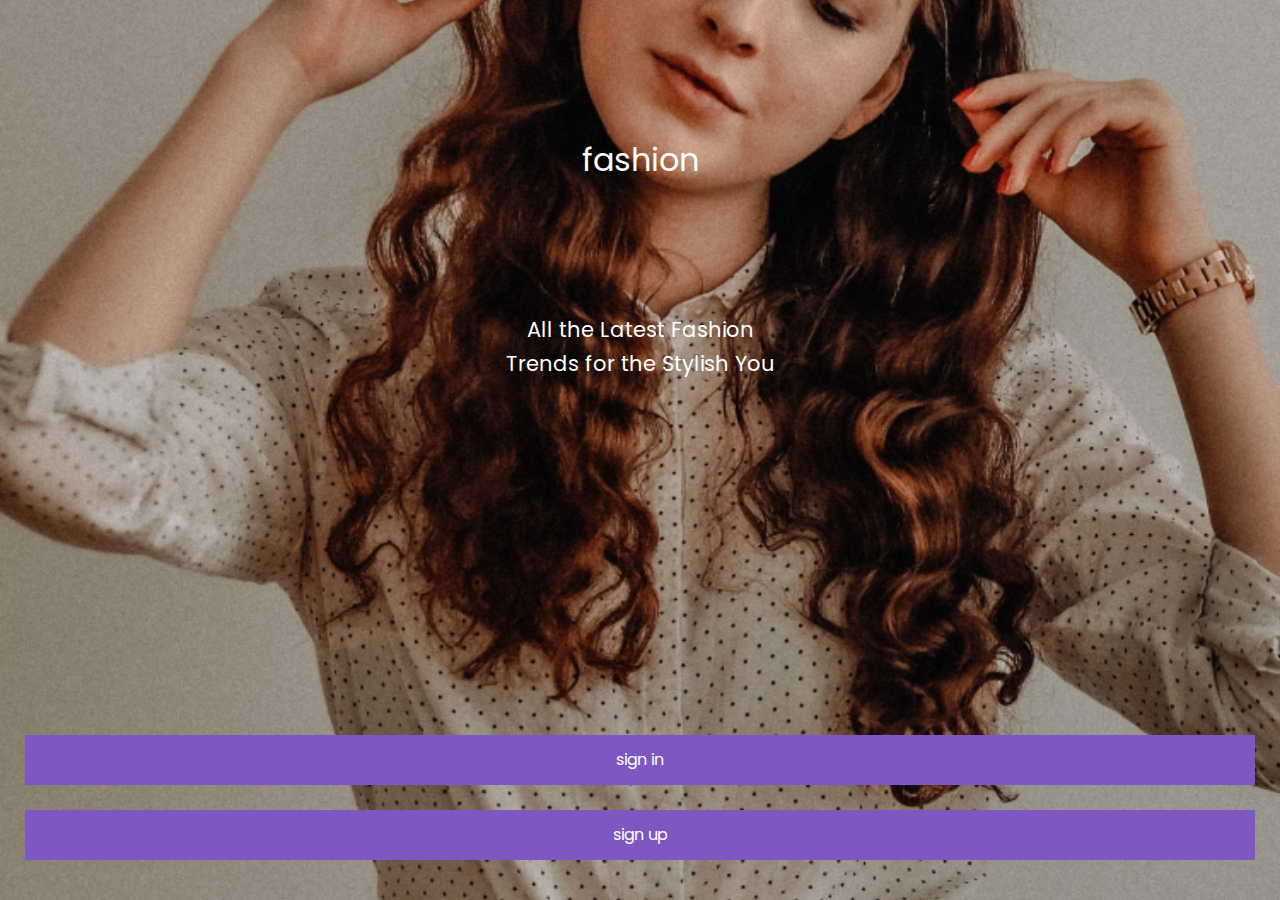
<file: asset/index.html>
<!DOCTYPE html>
<html lang="en">
<head>
    <meta charset="UTF-8">
    <meta name="viewport" content="width=device-width, initial-scale=1.0">
    <title>Fashion web</title>
     <!-- css --> <!-- 가장 아래쪽에 있는것이 가장 힘이 세다 -->
     <link rel="stylesheet" href="./css/reset.css">
     <link rel="stylesheet" href="./css/common.css">
     <link rel="stylesheet" href="./css/style.css">
</head>
<body>
    <div class="welcom">
        <div class="container">
            <h1 class="text-center">fashion</h1>

            <p class="text-center">All the Latest Fashion Trends for the Stylish You</p>

            <div class="sign_links">
                <a href="./signin.html" class="btn">sign in</a>
                <a href="./signup.html" class="btn">sign up</a>
            </div>


            
        </div>
    </div>
</body>
</html>
</file>
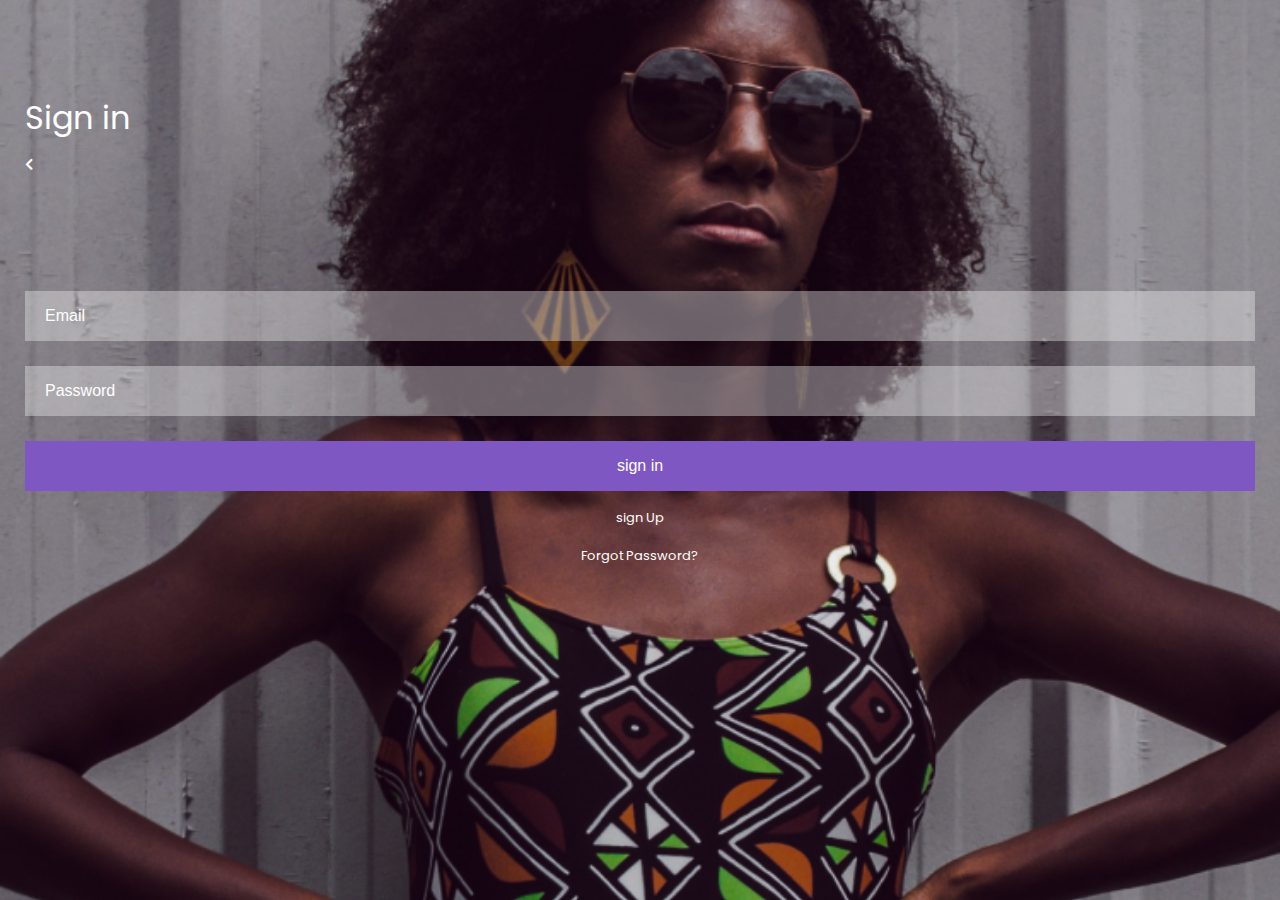
<file: asset/signin.html>
<!DOCTYPE html>
<html lang="en">

<head>
    <meta charset="UTF-8">
    <meta name="viewport" content="width=device-width, initial-scale=1.0">
    <title>Document</title>
    <link rel="stylesheet" href="./css/reset.css">
    <link rel="stylesheet" href="./css/common.css">
    <link rel="stylesheet" href="./css/style.css">
    <link rel="stylesheet" href="https://cdnjs.cloudflare.com/ajax/libs/font-awesome/5.15.4/css/all.min.css" />
</head>

<body>
    <div class="sign_in">
        <div class="container">
            <h2 class="main-tt">Sign in</h2>
            <a href="./index.html" class="page"><i class="fas fa-chevron-left"></i></a>
            <form action="#">
                <p>
                    <label for="user_email">Email</label>
                    <input type="email" id="user_email" placeholder="Email">
                </p>
                <p>
                    <label for="user_pw">Password</label>
                    <input type="password" id="user_pw" placeholder="Password">
                </p>
                <p>
                    <input type="submit" value="sign in" class="btn">
                </p>
            </form>
            <p class="signin_links">
                <a href="./signup.html">sign Up</a>
                <a href="#">Forgot Password?</a>
            </p>
        </div>
    </div>
</body>

</html>
</file>
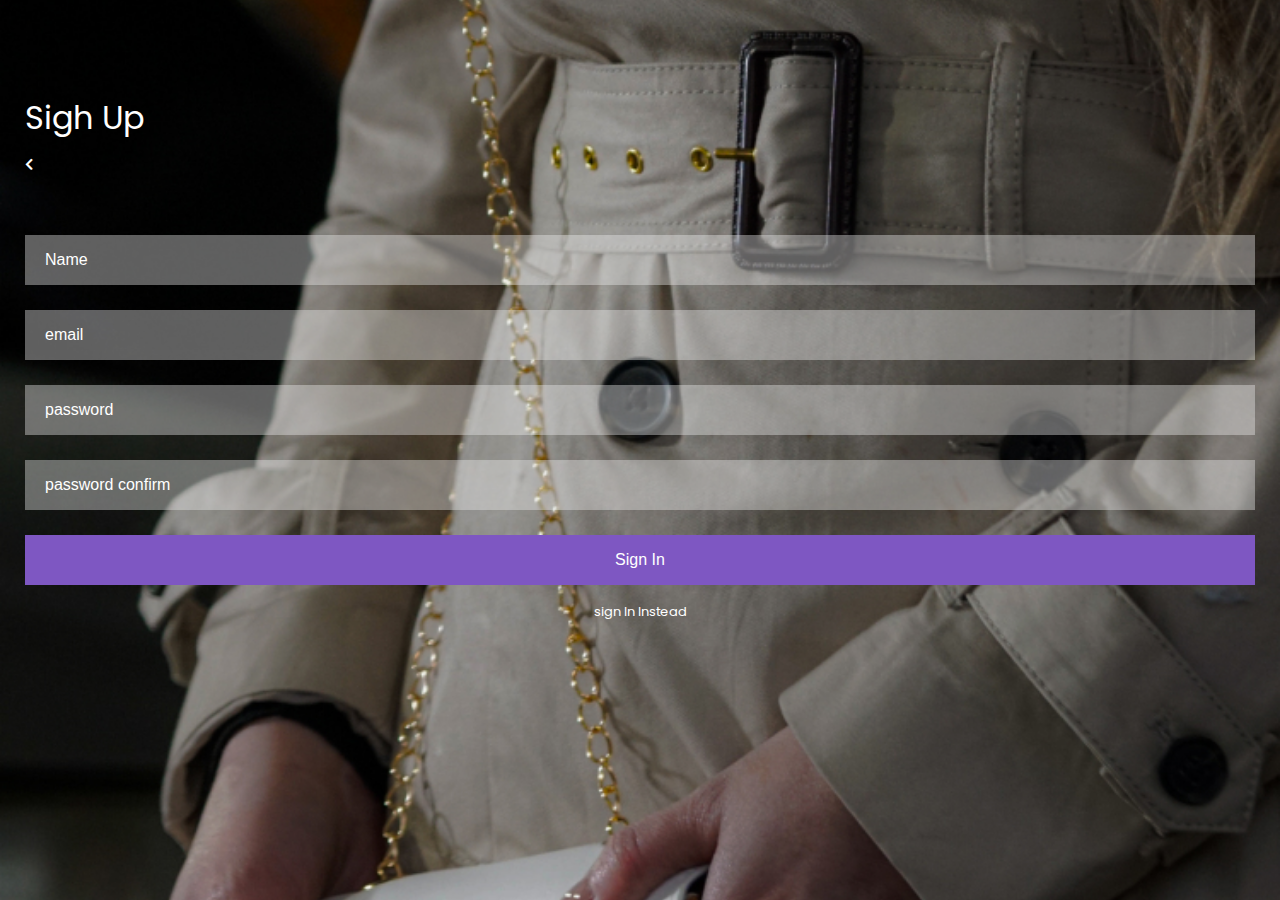
<file: asset/signup.html>
<!DOCTYPE html>
<html lang="en">
<head>
    <meta charset="UTF-8">
    <meta name="viewport" content="width=device-width, initial-scale=1.0">
    <title>sign Up</title>

    <link rel="stylesheet" href="./css/reset.css">
    <link rel="stylesheet" href="./css/common.css">
    <link rel="stylesheet" href="./css/style.css">
    <link rel="stylesheet" href="https://cdnjs.cloudflare.com/ajax/libs/font-awesome/5.15.4/css/all.min.css"/>
</head>
<body>
    <div class="sign_up">
        <div class="container">
            <h2 class="main-tt">Sigh Up</h2>
            <a href="./index.html" class="page"><i class="fas fa-chevron-left"></i></a>
            <form action="#">
                <p>
                    <label for="user_name">Name</label>
                    <input type="text" id="user_name" placeholder="Name" name="name">
                </p>
                <p>
                    <label for="user_email">Email</label>
                    <input type="email" id="user_email" placeholder="email" name="email">
                </p>
                <p>
                    <label for="user_pw">password</label>
                    <input type="password" id="user_pw" placeholder="password" name="pw">
                </p>
                <p>
                    <label for="user_pwcf">password</label>
                    <input type="password" id="user_pwcf" placeholder="password confirm" name="pwcf">
                </p>
                <p><input type="sucbmit" value="Sign In" class="btn"></p>
            </form>
            <p class="signin_links">
                <a href="./signin.html">sign In Instead</a>
            </p>
        </div>
    </div>
</body>
</html>
</file>
<file: asset/css/common.css>
@charset "UTF-8";

@import url('https://fonts.googleapis.com/css2?family=Poppins:ital,wght@0,100;0,200;0,300;0,400;0,500;0,600;0,700;0,800;0,900;1,100;1,200;1,300;1,400;1,500;1,600;1,700;1,800;1,900&display=swap');

.clearfix::after{
    content: ""; clear: both;display: block;
}
body{
    font-family: "Poppins", sans-serif;
    font-size: 13px;
    line-height: 21px;
}
.container{
    width: 100%;
    padding:0 25px;
    box-sizing: border-box;
}
.btn.btn{
    width: 100%;
    height: 50px;
    display: block;
    line-height: 50px;
    background-color: #7E57C2;
    color: #fff;
    font-size: 16px;
    text-align: center;
}

/* 텍스트 정렬 */
.text-center{text-align: center;}
.text-left{text-align: left;}
.text-right{text-align: right;}
</file>
<file: asset/css/style.css>
@charset "UTF-8";

/* 단위
vw : viewport의 넓이 100vw -> viewport의 넓이의 100%
vh : viewport의 높이 100vh -> viewport의 높이의 100%
rem : root의 단위에 따라가는 단위(html)
em : 내가 가진 단위에 따라가는 단위
*/

/* font-size: 1rem; 위의 html에 설정된 사이즈에 따라간다 */
/* font-size: 1em; 부모에 설정된 사이즈에 따라간다 */
/* font-size: 3vw; */
/* 화면 넓이의 3% 사이즈 */
/* height: 100vh; */
/* 반응형에 가장 중요한 부분 */

/* ---------------header--------------- */
header{background-color: #7E57C2; line-height: 50px; padding: 0 25px; box-sizing: border-box; display: flex; align-items: center; justify-content: space-between;}
header h2{color: #fff; text-align: center; font-size: 17px;}


/* ---------------welcom--------------- */
.welcom {
    position: relative;
    height: 100vh;
    background: url(../images/welcome_bg.png) no-repeat center center/cover;
    /* = background-size: cover; */
    padding-top: 134px;
    box-sizing: border-box;

}

/* .welcom h1{margin-top: 134px;} 첫째에게 주면 다같이 내려간다 -> 전체 가장 큰영역에 padding을 주는 방법으로 밀어내기*/
.welcom h1 {
    margin-bottom: 127px;
    line-height: 52px;
    color: #fff;
    font-size: 32px;
}

.welcom p {
    width: 100%;
    max-width: 300px;
    margin: 0 auto;
    line-height: 34px;
    font-size: 21px;
    color: #fff;
}

.welcom .sign_links {
    position: absolute;
    bottom: 40px;
    left: 25px;
    width: calc(100% - 50px);
}

.welcom .sign_links .btn:first-child {
    margin-bottom: 25px;
}




/* ---------------Sign in------------------ */
.main-tt{
    color: #fff;
    font-size: 32px;
    line-height: 52px;
    margin-bottom: 116px;
}
.sign_in .main-tt{margin-bottom: 10px;}
.sign_in .page{margin-bottom: 116px; display: block;}
.sign_in{
    height: 100vh;
    background: url(../images/sign_in_bg.jpg)no-repeat center;
    background-size: cover;
    padding-top: 92px;
    box-sizing: border-box;
}

/* ***** */

[class^="sign"] form {}

[class^="sign"] form label {
    display: none;
}

[class^="sign"] form input{
    width: 100%;
    height: 50px;
    color: #fff;
    background-color: rgba(238, 238, 238, 0.4);
    padding: 0 20px;
    box-sizing: border-box;
    line-height: 50px;
    font-size: 16px;
    /* text-align: left; */
    outline: none;
    border: none;
}

[class^="sign"] form input::placeholder {
    color: #fff;
}

/* [class^="sign"] form p:last-child {
    text-align: center;
} */

[class^="sign"] form p:not(:last-child) {
    margin-bottom: 25px;
}

/* 막내가 아닌것 */

[class^="sign"] .signin_links {
    margin-top: 20px;
}

[class^="sign"] .signin_links a {
    display: block;
    text-align: center;
    color: #fff;
    font-size: 13px;
    line-height: 13px;

}

[class^="sign"] .signin_links a:first-child {
    margin-bottom: 25px;
}








/* [attr] : attr속성이 포함된 요소를 선택
      [attr="val"] : attr속성이 정확하게 val과 일치하는 요소를 선택
      [attr~="val"] : attr속성값에 val이 포함된 요소를 선택
      [attr*="val"] : attr속성값에 val이 포함된 요소를 선택
      [attr^="val"] : attr속성값이 val로 시작하는 요소를 선택
      [attr$="val"] : attr속성값이 val로 끝나는 요소를 선택
      [attr|="val"] : attr속성값이 정확하게 val이나 val로 시작하는 요소를 선택
      클래스명중 가장 먼저 나와있어야 한다
   */
/*  [class]{background-color: red;}
   [class="container"]{border: 1px solid blue;}
   [class~="links"]{border: 1px solid yellow;} */
/* ~은 단어에서 _를 인식한다 _로 연결한 단어를 하나로 취급한다 */
/*  [class*="main"]{border: 1px solid rgb(0, 255, 229);} */
/* *은 단어에서 _를 인식하지 않는다*/
/* [class^="sign"]{border: 1px solid purple;}
   [class$="tt"]{border: 1px solid hotpink;}
   [class|="sign"]{border: 5px solid red;}*/


/* ---------------Sign Up------------------ */

.sign_up {
    height: 100vh;
    background: url(../images/sign_up_bg.jpg) no-repeat center;
    background-size: cover;
    padding-top: 92px;
    box-sizing: border-box;
}

.sign_up .main-tt {
    margin-bottom: 10px;
}

.sign_up form {
    margin-top: 60px;
}

.sign_up .Singin_links {
    margin-top: 25px;
}



/* ---------------Shop------------------ */
.shop{background-color: white; height: 100vh; overflow: hidden;}


.Top_Product{position: relative; padding: 25px 25px 0 0;}
.Top_Product img{width: 100%;}
.Top_Product .info{background-color: #fff; position: absolute; left: 50px; bottom: -37px; right: 0; padding: 10px 0 10px 20px; 
/* 그림자 글자:test-shadow: / 영역 : box-shadow: x y blur spread color /*blur spread생략가능 */
box-shadow: 0px 0px 8px rgba(0, 0, 0, 0.25);
}

.Top_Product .info h2{font-size: 18px; line-height: 29px; margin-bottom: 5px; color: #757575;}
.Top_Product .info .desc{display: flex; justify-content: space-between; padding-right: 45px; margin-top: 5px;}
.Top_Product .info .desc .price{color: #7e57c2;}
.Top_Product .info .desc .rate{display: flex; gap: 5px; padding-right: 45px;}
.Top_Product .info .desc .rate i{color: #7e57c2;}

.shop_product{position: relative; margin-top: 74px; left: 25px; width: 120%; height: ;}
.shop_product .product_list{margin-top: 74px;}
.shop_product .product_list img{width: 100%;}
.shop_product .product_list .slick-slide{padding-left: 25px;}
.shop_product .product_list .slick-track{}
.shop_product .product_list h3{font-size: 15px; color: #757575; margin-top: 15px; line-height: 25px;}
.shop_product .product_list h4{font-size: 13px; color: #7E57C2; line-height: 25px; margin-top: 5px;}

.shop a.page{position: absolute; font-size: 20px; color: #222; right: 10px; top: 55px; z-index: 10;}


/* ---------------Shop Categories--------------- */

.shopCategories{height: 100vh; position: relative;}
.shop_Categories .slick-slide{height: 50vw;
min-height: 200px; max-height: 400px;
}
.shop_Categories .slick-slide img{width: 100%; min-height: 200px;
min-width: 375px;}

.shop_Categories .slick-dots{
    position: absolute;
    left: 0; width: 100%;
    bottom: 15px;
    text-align: center;

}
.shop_Categories .slick-dots li{display: inline-block; margin-right: 10px;}
.shop_Categories .slick-dots li:last-child{margin-right: 0;}
.shop_Categories .slick-dots li button{
    width: 13px; height: 13px;
    border:3px solid #7E57C2;
    border-radius: 50%;
    box-sizing: border-box;
    background: none;
    font-size: 0;

}
.shop_Categories .slick-dots li.slick-active button{
   background-color: #7E57C2;

}


.shopCategories{}
.shopCategories .shop_wrap{padding: 25px 25px 0;}
.shopCategories .shop_wrap ul{display: flex; gap: 25px; flex-wrap: wrap;}
.shopCategories .shop_wrap ul li{width: 45%; flex-grow: 1;}
.shopCategories .shop_wrap ul li {width: 45%; flex-grow: 1;}
.shopCategories .shop_wrap img{width: 100%; display: block;}

.shopCategories .shop_wrap ul li h4{
    color: #757575; font-size: 18px; line-height: 25px; margin-top: 15px;
}
.shopCategories .shop_wrap ul li p{
    color: #757575; font-size: 13px; line-height: 21px; margin-top: 1px;
}
.shopCategories .page{position: absolute; top: 55px; left: 10px;}



/* ---------------Single Product--------------- */
.singleProduct{
    height: 100vh;
    overflow: hidden;
}

.singleProduct main{
    padding: 25px 25px 0;
}

.singleProduct main h2{font-size: 18px; color: #757575; line-height: 29px; }
.singleProduct main .rate{margin-bottom: 20px;}
.singleProduct main .rate i{font-size: 13px; color: #7e57c2; line-height: 21px;}

.single_Product{width: 190%;}
.single_Product img{width: 100%;}

.single_Product .slick-slide{padding-right: 25px;}

.single_Product .slick-dots{position: absolute; left: 0; right: 0; bottom: -20px;
display: flex; justify-content: center; gap:5px;

}
.single_Product .slick-dots li{line-height: 0;}
.single_Product .slick-dots li button{
    font-size: 0; width: 7px; height: 7px;
    border-radius: 50%;
    border: 1px solid #7E57C2;
}

.single_Product .slick-dots li.slick-active button{
    background-color:#7E57C2;
}

.singleProduct .details_info{margin-top: 18px;}
.singleProduct .details_info h3{font-size: 26px; line-height: 26px; color: #757575;margin-bottom: 10px;}
.singleProduct .details_info p{
    font-size: 13px; color: #757575; line-height: 21px;
}

.singleProduct .details_info form{margin-top: 20px;}

.singleProduct .details_info form label{
    display: none;
}

.singleProduct .details_info form select{
    width: 100px; height: 25px;
    border: 1px solid #999;
    line-height: 23px;
    margin-right: 23px;
    font-size: 10px; color: #757575;
    text-transform: capitalize;
    padding-left: 10px;
}

.singleProduct .btn{outline: none; border: none; 
    position: absolute; bottom: 0px;  left: 25px;
    width: calc(100% -50px); 
    }
</file>
